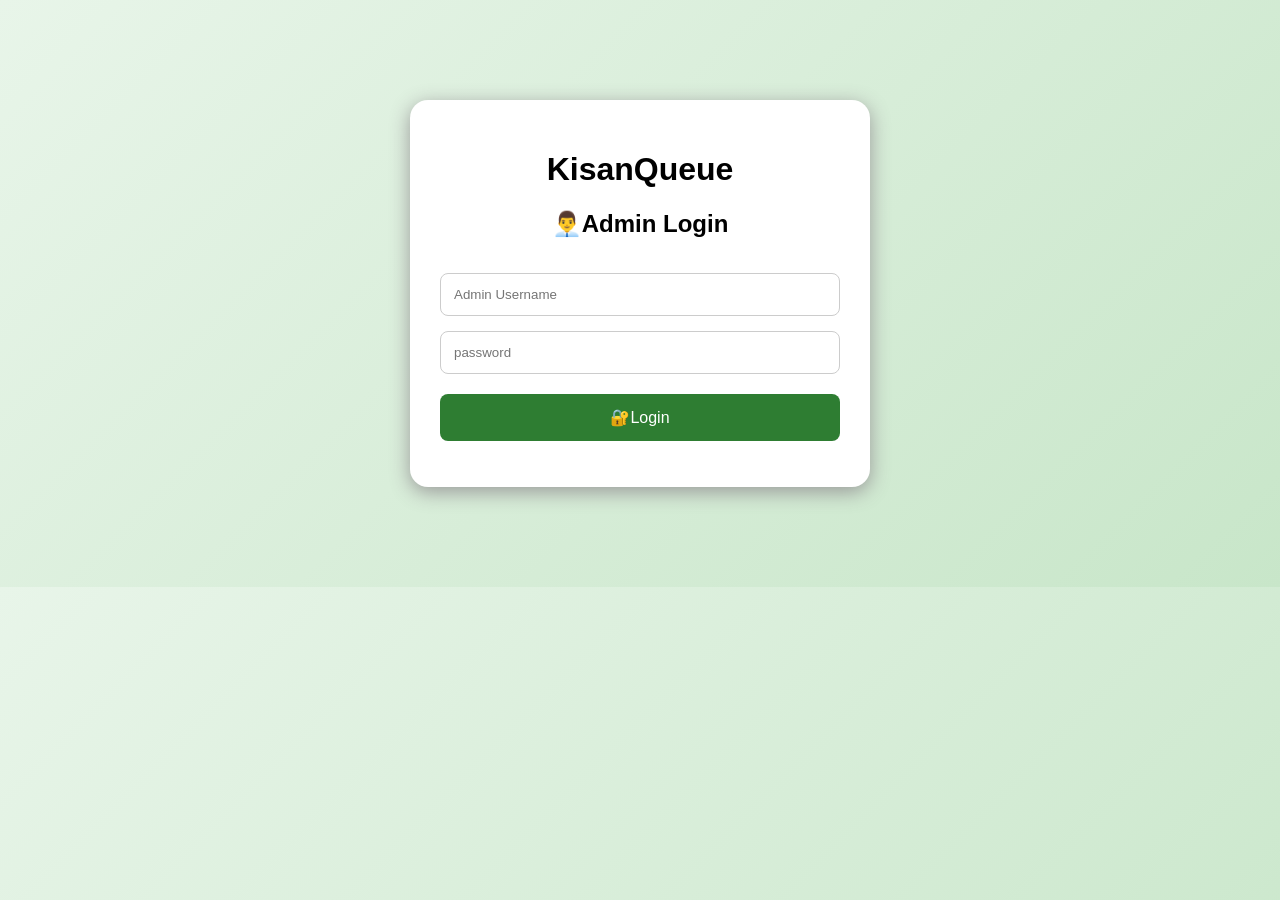
<file: admin.html>
<!DOCTYPE html>
<html>
<head>

   <title>KisanQueue - Admin Login</title>
   <style>
      body {
        font-family: Arial, sans-serif;
        background: linear-gradient(135deg,#e8f5e9,#c8e6c9);
        margin: 0;
}

.login-box {
    width: 90%;
    max-width: 400px;
    margin: 100px auto;
    background: white;
    padding: 30px;
    border-radius: 18px;
    box-shadow: 0 5px 20px #999;
    text-align: center;
}
h1 {
    colour: #2e7d32;
}
input {
    width: 100%;
    margin-top: 15px;
    padding: 13px;
    border: 1px solid #ccc;
    border-radius: 8px;
    box-sizing: border-box;
 }
button {
    width: 100%;
    margin-top: 20px;
    background: #2e7d32;
    padding: 14px;
    color:white;
    border: none;
    border-radius: 8px;
    font-size: 16px;
    cursor: pointer;
 }
    button:hover {
       background: #1b5e20;
}
    #message {
       margin-top: #1b5e20;
       font-weight: bold;
}

</style>
</head>
<body>

<div class="login-box">

     <h1> KisanQueue</h1>
     <h2>👨‍💼Admin Login</h2>
     <input type="text" id="username"placeholder="Admin Username">
     <input type="password" id="password"placeholder="password">
     <button onclick="adminLogin()">🔐Login</button>

     <p id="message"></p>
</div>
<script>

function adminLogin() {

    let username =
document.getElementById("username").value;

       let password = 
      document.getElementById("password").value; 
     if (username === "admin" && password === "1234") 
{
  
document.getElementById("message").innerHTML = 
                  "✅LOGIN SUCCESSFUL!";

         setTimeout(function() {
           window.location.href = "admin-dashboard.html";
             },1000);
     } else {
      
document.getElementById("message").innerHTML = 
           "❌ INVALID USERNAME OR PASSWORD";
   }
}

</script>
</body>
</html>
</file>
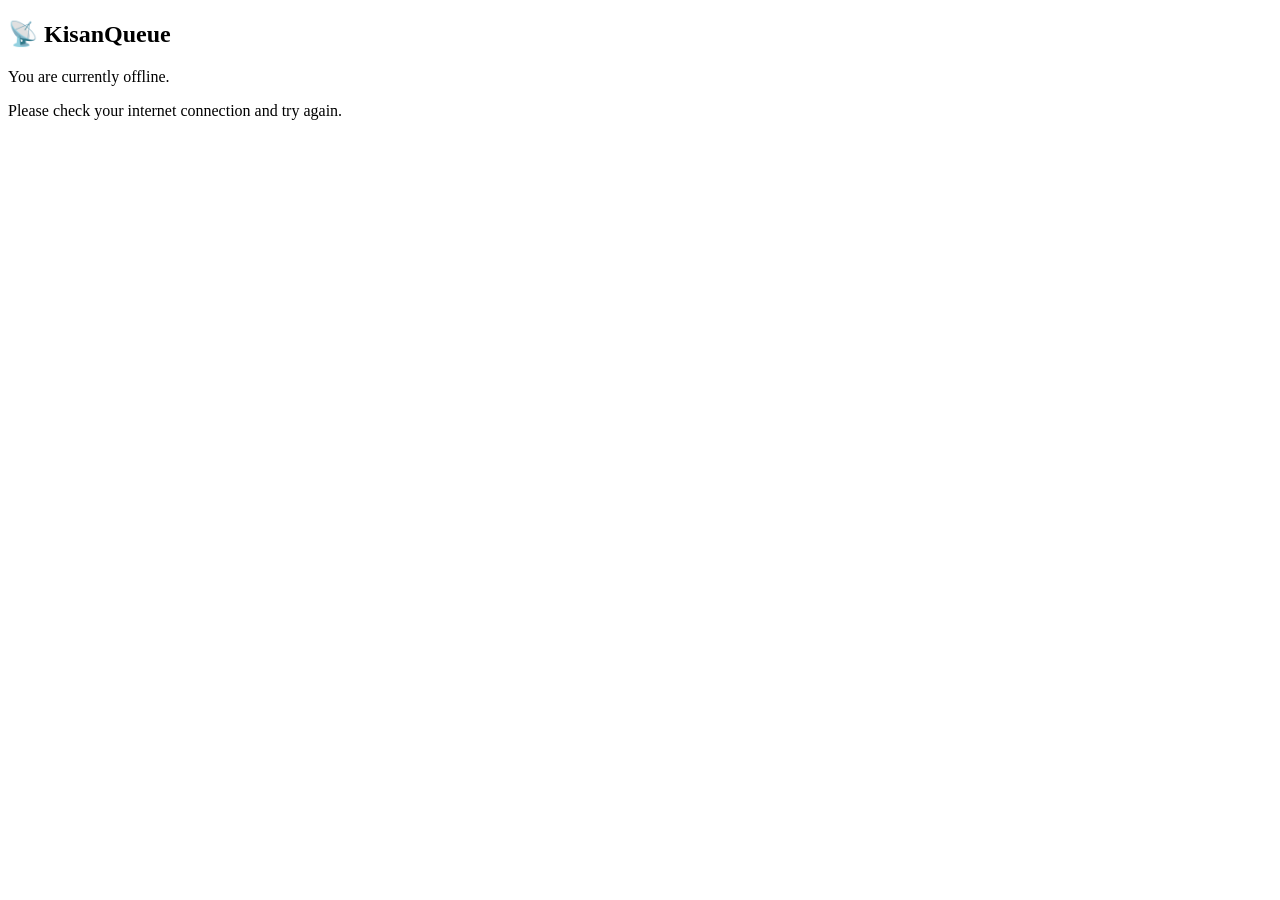
<file: offline.html>
<!DOCTYPE html>
<html>
<head>
    <meta charset="UTF-8">
    <title>KisanQueue - Offline</title>
</head>
<body>
    <h2>📡 KisanQueue</h2>
    <p>You are currently offline.</p>
    <p>Please check your internet connection and try again.</p>
</body>
</html>
</file>
